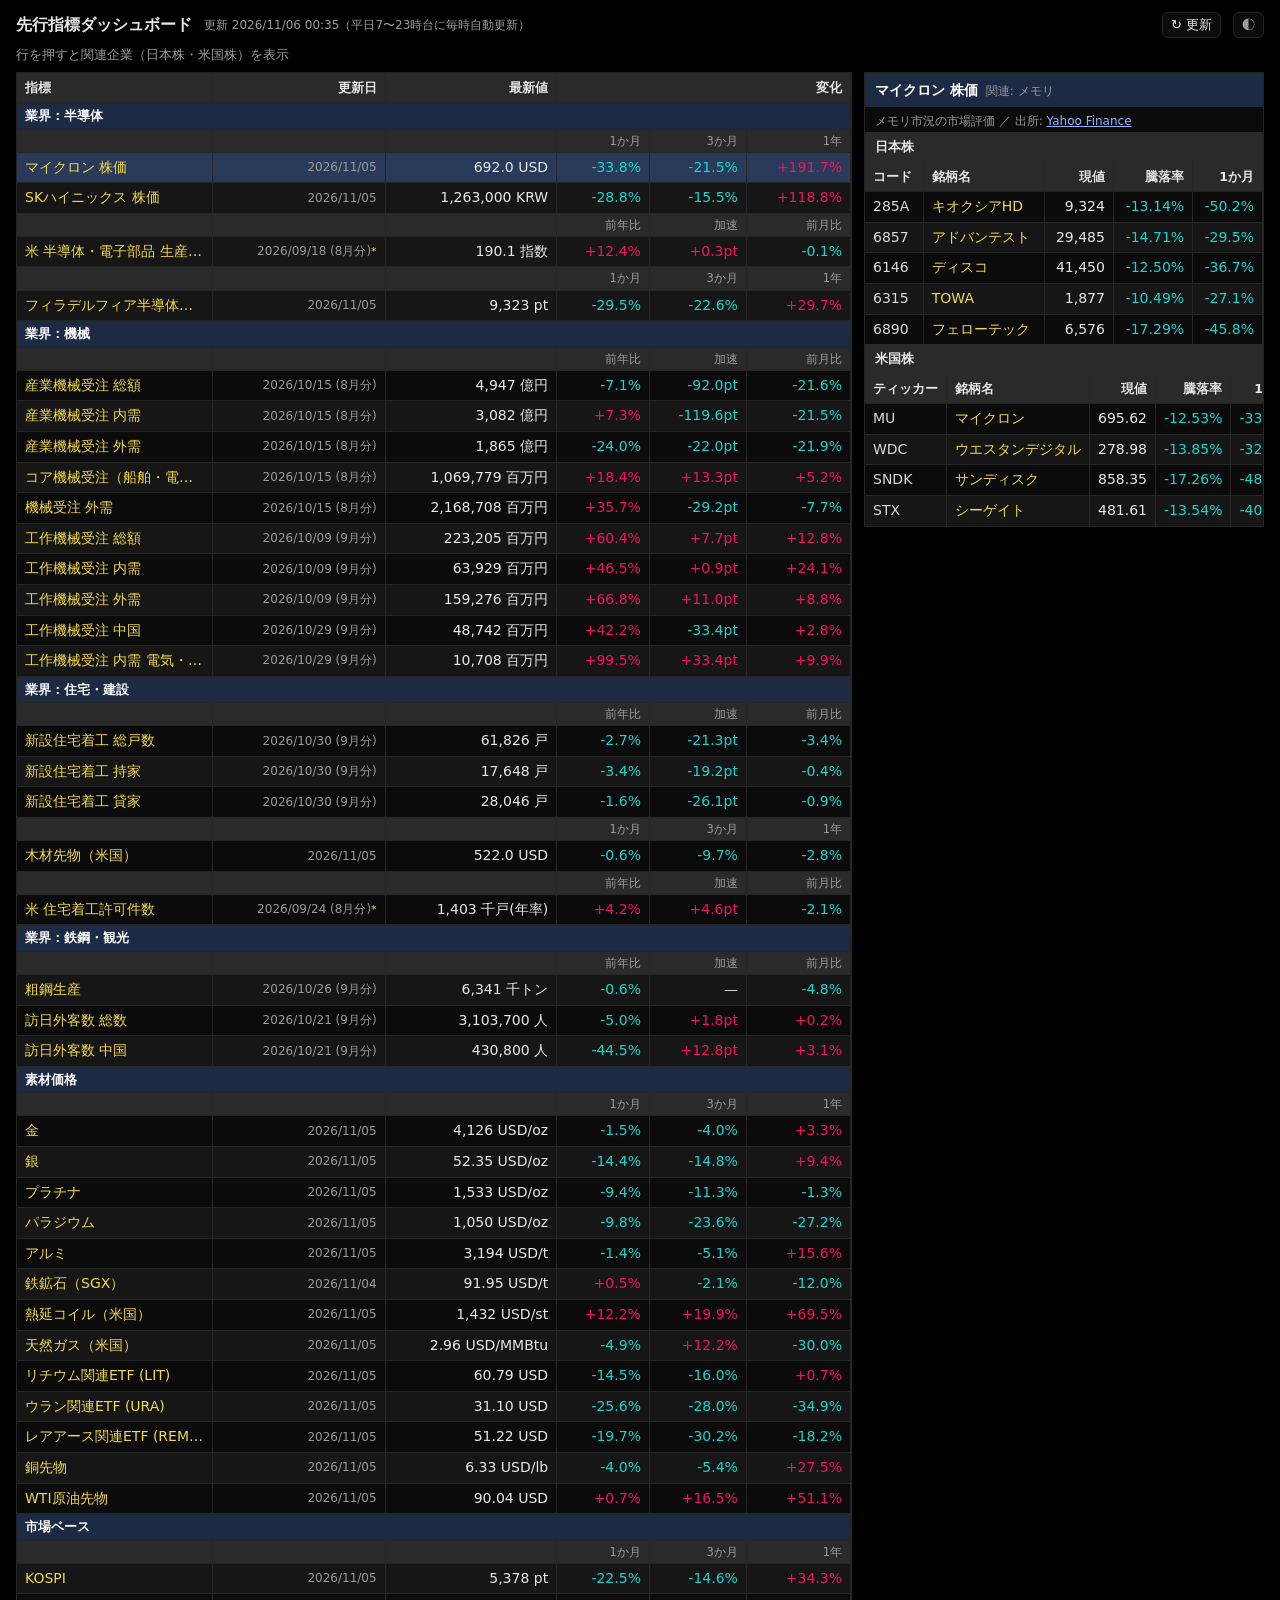
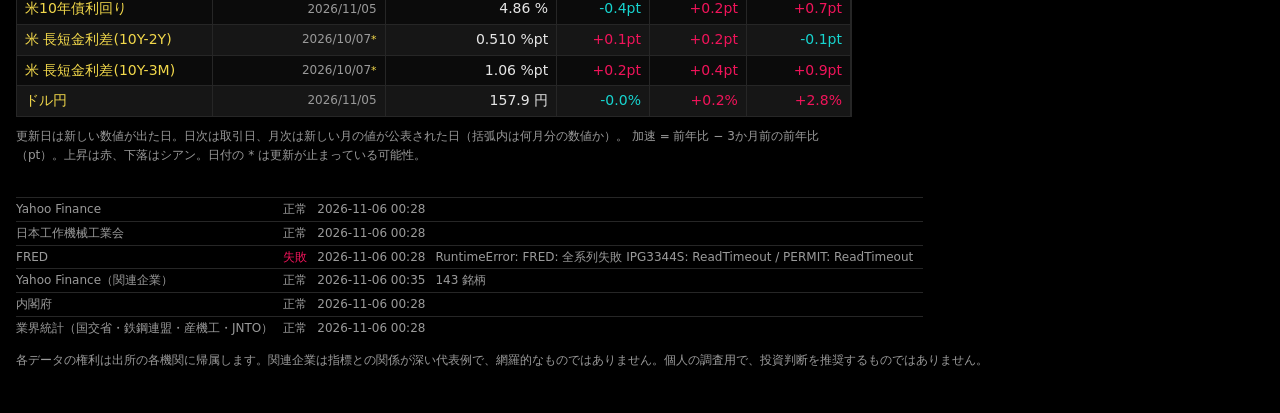
<file: docs/index.html>
<!doctype html>
<html lang="ja">
<head>
<meta charset="utf-8">
<meta name="viewport" content="width=device-width, initial-scale=1">
<meta name="robots" content="noindex, nofollow">
<title>先行指標ダッシュボード</title>
<style>
:root {
  --bg: #000000; --row: #0b0b0b; --row-alt: #161616; --head: #2a2a2a; --border: #262626;
  --text: #e6e6e6; --muted: #9a9a9a; --name: #f2d84b; --code: #d9d9d9; --group: #ffffff; --group-bg: #1d2a44;
  --up: #f0145a; --down: #17d4cf; --hover: #1f2633; --sel: #2a3a5a; --flat: #cfcfcf; --link: #8fb4ff;
  color-scheme: dark;
}
:root[data-theme="light"] {
  --bg: #f4f5f7; --row: #ffffff; --row-alt: #f1f3f6; --head: #dfe3e8; --border: #dfe3e8;
  --text: #16191d; --muted: #5f6873; --name: #8a5a00; --code: #33383e; --group: #16191d; --group-bg: #e3e9f5;
  --up: #d0104c; --down: #0b9c97; --hover: #eef2f8; --sel: #dbe6fb; --flat: #5f6873; --link: #3b5bdb;
  color-scheme: light;
}
* { box-sizing: border-box; }
body {
  margin: 0; background: var(--bg); color: var(--text);
  font: 14px/1.4 system-ui, -apple-system, "Hiragino Sans", "Noto Sans JP", "Yu Gothic UI", sans-serif;
}
a { color: var(--link); }
.wrap { max-width: 900px; margin: 0 auto; padding: 12px 16px 32px; }
.top { display: flex; align-items: center; gap: 12px; flex-wrap: wrap; margin-bottom: 8px; }
.top h1 { font-size: 16px; margin: 0; }
.top .meta { color: var(--muted); font-size: 12px; }
.top .spacer { flex: 1; }
.theme-btn { border: 1px solid var(--border); background: var(--row); color: var(--muted); border-radius: 6px; padding: 3px 8px; cursor: pointer; }
.scroll { overflow-x: auto; border: 1px solid var(--border); }
table { width: 100%; border-collapse: collapse; font-variant-numeric: tabular-nums; white-space: nowrap; }
thead th {
  position: sticky; top: 0; background: var(--head); color: var(--text); font-weight: 600;
  font-size: 12.5px; padding: 6px 8px; text-align: right; border-right: 1px solid var(--border);
}
th.l, td.l { text-align: left; }
tbody td { padding: 5px 8px; text-align: right; border-right: 1px solid var(--border); border-top: 1px solid var(--border); }
tbody tr.s:nth-of-type(odd) td { background: var(--row); }
tbody tr.s:nth-of-type(even) td { background: var(--row-alt); }
tr.g td { background: var(--group-bg); color: var(--group); font-weight: 700; font-size: 12.5px; text-align: left; padding: 4px 8px; }
td.code { color: var(--code); }
td.name { color: var(--name); max-width: 11em; overflow: hidden; text-overflow: ellipsis; }
td.name a { color: inherit; text-decoration: none; }
.up { color: var(--up); } .down { color: var(--down); } .flat { color: var(--flat); }
td.stale { color: var(--muted); }
.note { color: var(--muted); font-size: 12px; margin-top: 10px; line-height: 1.6; }
@media (max-width: 520px) {
  body { font-size: 13px; }
  .wrap { padding: 10px 8px 24px; }
  thead th, tbody td { padding: 5px 5px; }
  td.name { max-width: 7em; }
}
.summary { color: var(--muted); font-size: 12.5px; margin: 0 0 8px; }
.summary b { font-size: 15px; margin: 0 2px; }
h2 { font-size: 14px; margin: 18px 0 6px; }
tr.h td { background: var(--head); color: var(--muted); font-size: 11.5px; padding: 3px 8px; text-align: right; }
tr.h td.l { text-align: left; }
td.unit { color: var(--muted); font-size: 11px; padding-left: 2px; }
td.date { color: var(--muted); font-size: 12px; }
td.title { white-space: normal; min-width: 16em; }
.stale-mark { color: var(--name); font-size: 11px; }
footer { margin-top: 20px; color: var(--muted); font-size: 12px; }
footer table { width: auto; }
footer td, footer th { text-align: left; padding: 3px 10px 3px 0; border: 0; border-top: 1px solid var(--border); background: transparent; white-space: normal; }
footer .ok { color: var(--muted); } footer .ng { color: var(--up); }
.refresh-btn { color: var(--text); }
/* 右側の関連企業パネル */
.wrap { max-width: 1320px; }
.layout { display: grid; grid-template-columns: minmax(0, 1fr) 400px; gap: 12px; align-items: start; }
tr.s[data-rel] { cursor: pointer; }
tr.s[data-rel]:hover td { background: var(--hover); }
tr.s.sel td { background: var(--sel) !important; }
.panel { position: sticky; top: 8px; max-height: calc(100vh - 16px); overflow: auto;
  border: 1px solid var(--border); background: var(--row); }
.panel .ph { padding: 8px 10px; background: var(--group-bg); display: flex; gap: 8px; align-items: baseline; }
.panel .ph b { color: var(--group); font-size: 13.5px; }
.panel .ph span { color: var(--muted); font-size: 12px; }
.panel .ph .close { margin-left: auto; display: none; background: none; border: 0; color: var(--muted); font-size: 18px; cursor: pointer; }
.panel .sub { padding: 6px 10px 2px; color: var(--muted); font-size: 12px; }
.panel .sub a { font-size: 12px; }
.panel h3 { margin: 0; padding: 6px 10px; font-size: 12.5px; background: var(--head); color: var(--text); }
.panel table td { padding: 5px 8px; }
.panel .none { padding: 8px 10px; color: var(--muted); font-size: 12.5px; }
.panel .hint { padding: 16px 12px; color: var(--muted); font-size: 13px; }
@media (max-width: 1000px) {
  .layout { grid-template-columns: minmax(0, 1fr); }
  .panel { position: fixed; left: 0; right: 0; bottom: 0; top: auto; max-height: 72vh; z-index: 20;
    transform: translateY(105%); transition: transform .2s ease; box-shadow: 0 -6px 24px rgba(0,0,0,.5); }
  .panel.open { transform: none; }
  .panel .ph .close { display: block; }
}
</style>
</head>
<body>
<div class="wrap">
  <div class="top">
    <h1>先行指標ダッシュボード</h1>
    <span class="meta">更新 2026/11/06 00:35（平日7〜23時台に毎時自動更新）</span>
    <span class="spacer"></span>
    <button class="theme-btn refresh-btn" id="refreshBtn" type="button" title="最新版を読み込み直す（データは平日7〜23時台に毎時自動更新）">↻ 更新</button>
    <button class="theme-btn" id="themeBtn" type="button" aria-label="表示テーマ切替">◐</button>
  </div>
  <p class="summary">行を押すと関連企業（日本株・米国株）を表示</p>

  <div class="layout">
    <div>
      <div class="scroll">
        <table>
          <thead>
            <tr><th class="l">指標</th><th>更新日</th><th>最新値</th><th colspan="3">変化</th></tr>
          </thead>
          <tbody id="board">
          
            <tr class="g"><td colspan="6" title="SOX とメモリ大手の株価。TrendForce・SEAJ は規約上公開できないため手元の全指標版（local/index.html）にだけ載せている。">業界：半導体</td></tr>
            
            
            <tr class="h"><td class="l"></td><td></td><td></td><td>1か月</td><td>3か月</td><td>1年</td></tr>
            
            <tr class="s" data-rel="memory" data-name="マイクロン 株価" data-lead="メモリ市況の市場評価" data-src="Yahoo Finance" data-url="https://finance.yahoo.com/quote/MU" tabindex="0">
              <td class="l name">マイクロン 株価</td>
              <td class="date">2026/11/05</td>
              <td>692.0<span class="unit"> USD</span></td>
              <td class="down">-33.8%</td><td class="down">-21.5%</td><td class="up">+191.7%</td>
            </tr>
            
            
            <tr class="s" data-rel="memory" data-name="SKハイニックス 株価" data-lead="HBM・DRAM市況の市場評価" data-src="Yahoo Finance" data-url="https://finance.yahoo.com/quote/000660.KS" tabindex="0">
              <td class="l name">SKハイニックス 株価</td>
              <td class="date">2026/11/05</td>
              <td>1,263,000<span class="unit"> KRW</span></td>
              <td class="down">-28.8%</td><td class="down">-15.5%</td><td class="up">+118.8%</td>
            </tr>
            
            
            <tr class="h"><td class="l"></td><td></td><td></td><td>前年比</td><td>加速</td><td>前月比</td></tr>
            
            <tr class="s" data-rel="semiconductor" data-name="米 半導体・電子部品 生産指数" data-lead="半導体需要" data-src="FRED" data-url="https://fred.stlouisfed.org/series/IPG3344S" tabindex="0">
              <td class="l name">米 半導体・電子部品 生産指数</td>
              <td class="date">2026/09/18 <span class="unit">(8月分)</span><span class="stale-mark" title="更新が止まっている可能性">*</span></td>
              <td>190.1<span class="unit"> 指数</span></td>
              <td class="up">+12.4%</td><td class="up">+0.3pt</td><td class="down">-0.1%</td>
            </tr>
            
            
            <tr class="h"><td class="l"></td><td></td><td></td><td>1か月</td><td>3か月</td><td>1年</td></tr>
            
            <tr class="s" data-rel="semiconductor" data-name="フィラデルフィア半導体指数" data-lead="半導体サイクル → 日本の半導体・装置株" data-src="Yahoo Finance" data-url="https://finance.yahoo.com/quote/%5ESOX" tabindex="0">
              <td class="l name">フィラデルフィア半導体指数</td>
              <td class="date">2026/11/05</td>
              <td>9,323<span class="unit"> pt</span></td>
              <td class="down">-29.5%</td><td class="down">-22.6%</td><td class="up">+29.7%</td>
            </tr>
            
          
            <tr class="g"><td colspan="6" title="工作機械・産業機械・機械受注（内閣府）。設備投資の先行指標。">業界：機械</td></tr>
            
            
            <tr class="h"><td class="l"></td><td></td><td></td><td>前年比</td><td>加速</td><td>前月比</td></tr>
            
            <tr class="s" data-rel="plant" data-name="産業機械受注 総額" data-lead="ボイラ・化学機械・ポンプ・運搬機械など（日本産業機械工業会）" data-src="日本産業機械工業会" data-url="https://www.jsim.or.jp/statistical-data/" tabindex="0">
              <td class="l name">産業機械受注 総額</td>
              <td class="date">2026/10/15 <span class="unit">(8月分)</span></td>
              <td>4,947<span class="unit"> 億円</span></td>
              <td class="down">-7.1%</td><td class="down">-92.0pt</td><td class="down">-21.6%</td>
            </tr>
            
            
            <tr class="s" data-rel="plant" data-name="産業機械受注 内需" data-lead="国内のプラント・設備投資" data-src="日本産業機械工業会" data-url="https://www.jsim.or.jp/statistical-data/" tabindex="0">
              <td class="l name">産業機械受注 内需</td>
              <td class="date">2026/10/15 <span class="unit">(8月分)</span></td>
              <td>3,082<span class="unit"> 億円</span></td>
              <td class="up">+7.3%</td><td class="down">-119.6pt</td><td class="down">-21.5%</td>
            </tr>
            
            
            <tr class="s" data-rel="plant" data-name="産業機械受注 外需" data-lead="海外プラント案件（月ごとの振れが大きい）" data-src="日本産業機械工業会" data-url="https://www.jsim.or.jp/statistical-data/" tabindex="0">
              <td class="l name">産業機械受注 外需</td>
              <td class="date">2026/10/15 <span class="unit">(8月分)</span></td>
              <td>1,865<span class="unit"> 億円</span></td>
              <td class="down">-24.0%</td><td class="down">-22.0pt</td><td class="down">-21.9%</td>
            </tr>
            
            
            <tr class="s" data-rel="fa" data-name="コア機械受注（船舶・電力除く民需）" data-lead="国内設備投資の代表的な先行指標（季調値）→ FA・機械・建機" data-src="内閣府" data-url="https://www.esri.cao.go.jp/jp/stat/juchu/juchu.html" tabindex="0">
              <td class="l name">コア機械受注（船舶・電力除く民需）</td>
              <td class="date">2026/10/15 <span class="unit">(8月分)</span></td>
              <td>1,069,779<span class="unit"> 百万円</span></td>
              <td class="up">+18.4%</td><td class="up">+13.3pt</td><td class="up">+5.2%</td>
            </tr>
            
            
            <tr class="s" data-rel="fa" data-name="機械受注 外需" data-lead="海外からの機械受注（季調値）" data-src="内閣府" data-url="https://www.esri.cao.go.jp/jp/stat/juchu/juchu.html" tabindex="0">
              <td class="l name">機械受注 外需</td>
              <td class="date">2026/10/15 <span class="unit">(8月分)</span></td>
              <td>2,168,708<span class="unit"> 百万円</span></td>
              <td class="up">+35.7%</td><td class="down">-29.2pt</td><td class="down">-7.7%</td>
            </tr>
            
            
            <tr class="s" data-rel="machine_tools" data-name="工作機械受注 総額" data-lead="設備投資の先行指標 → ファナック・DMG森精機・オークマ・THK" data-src="日本工作機械工業会" data-url="https://www.jmtba.or.jp/statistics/" tabindex="0">
              <td class="l name">工作機械受注 総額</td>
              <td class="date">2026/10/09 <span class="unit">(9月分)</span></td>
              <td>223,205<span class="unit"> 百万円</span></td>
              <td class="up">+60.4%</td><td class="up">+7.7pt</td><td class="up">+12.8%</td>
            </tr>
            
            
            <tr class="s" data-rel="machine_tools" data-name="工作機械受注 内需" data-lead="国内製造業の設備投資" data-src="日本工作機械工業会" data-url="https://www.jmtba.or.jp/statistics/" tabindex="0">
              <td class="l name">工作機械受注 内需</td>
              <td class="date">2026/10/09 <span class="unit">(9月分)</span></td>
              <td>63,929<span class="unit"> 百万円</span></td>
              <td class="up">+46.5%</td><td class="up">+0.9pt</td><td class="up">+24.1%</td>
            </tr>
            
            
            <tr class="s" data-rel="machine_tools" data-name="工作機械受注 外需" data-lead="海外製造業の設備投資" data-src="日本工作機械工業会" data-url="https://www.jmtba.or.jp/statistics/" tabindex="0">
              <td class="l name">工作機械受注 外需</td>
              <td class="date">2026/10/09 <span class="unit">(9月分)</span></td>
              <td>159,276<span class="unit"> 百万円</span></td>
              <td class="up">+66.8%</td><td class="up">+11.0pt</td><td class="up">+8.8%</td>
            </tr>
            
            
            <tr class="s" data-rel="fa" data-name="工作機械受注 中国" data-lead="中国の設備投資（確報ベース、速報より約3週遅れ）" data-src="日本工作機械工業会" data-url="https://www.jmtba.or.jp/statistics/" tabindex="0">
              <td class="l name">工作機械受注 中国</td>
              <td class="date">2026/10/29 <span class="unit">(9月分)</span></td>
              <td>48,742<span class="unit"> 百万円</span></td>
              <td class="up">+42.2%</td><td class="down">-33.4pt</td><td class="up">+2.8%</td>
            </tr>
            
            
            <tr class="s" data-rel="semi_equipment" data-name="工作機械受注 内需 電気・精密" data-lead="国内の電子部品・半導体関連の設備投資（確報ベース）" data-src="日本工作機械工業会" data-url="https://www.jmtba.or.jp/statistics/" tabindex="0">
              <td class="l name">工作機械受注 内需 電気・精密</td>
              <td class="date">2026/10/29 <span class="unit">(9月分)</span></td>
              <td>10,708<span class="unit"> 百万円</span></td>
              <td class="up">+99.5%</td><td class="up">+33.4pt</td><td class="up">+9.9%</td>
            </tr>
            
          
            <tr class="g"><td colspan="6" title="新設住宅着工（国交省）と米住宅着工許可、木材価格。">業界：住宅・建設</td></tr>
            
            
            <tr class="h"><td class="l"></td><td></td><td></td><td>前年比</td><td>加速</td><td>前月比</td></tr>
            
            <tr class="s" data-rel="housing" data-name="新設住宅着工 総戸数" data-lead="住宅メーカー・建材・住設（国交省、原数値）" data-src="国土交通省" data-url="https://www.mlit.go.jp/sogoseisaku/jouhouka/sosei_jouhouka_tk4_000002.html" tabindex="0">
              <td class="l name">新設住宅着工 総戸数</td>
              <td class="date">2026/10/30 <span class="unit">(9月分)</span></td>
              <td>61,826<span class="unit"> 戸</span></td>
              <td class="down">-2.7%</td><td class="down">-21.3pt</td><td class="down">-3.4%</td>
            </tr>
            
            
            <tr class="s" data-rel="housing" data-name="新設住宅着工 持家" data-lead="注文住宅 → ハウスメーカー" data-src="国土交通省" data-url="https://www.mlit.go.jp/sogoseisaku/jouhouka/sosei_jouhouka_tk4_000002.html" tabindex="0">
              <td class="l name">新設住宅着工 持家</td>
              <td class="date">2026/10/30 <span class="unit">(9月分)</span></td>
              <td>17,648<span class="unit"> 戸</span></td>
              <td class="down">-3.4%</td><td class="down">-19.2pt</td><td class="down">-0.4%</td>
            </tr>
            
            
            <tr class="s" data-rel="housing" data-name="新設住宅着工 貸家" data-lead="アパート建築 → 賃貸住宅メーカー" data-src="国土交通省" data-url="https://www.mlit.go.jp/sogoseisaku/jouhouka/sosei_jouhouka_tk4_000002.html" tabindex="0">
              <td class="l name">新設住宅着工 貸家</td>
              <td class="date">2026/10/30 <span class="unit">(9月分)</span></td>
              <td>28,046<span class="unit"> 戸</span></td>
              <td class="down">-1.6%</td><td class="down">-26.1pt</td><td class="down">-0.9%</td>
            </tr>
            
            
            <tr class="h"><td class="l"></td><td></td><td></td><td>1か月</td><td>3か月</td><td>1年</td></tr>
            
            <tr class="s" data-rel="lumber" data-name="木材先物（米国）" data-lead="住宅需要と建材コスト" data-src="Yahoo Finance" data-url="https://finance.yahoo.com/quote/LBR%3DF" tabindex="0">
              <td class="l name">木材先物（米国）</td>
              <td class="date">2026/11/05</td>
              <td>522.0<span class="unit"> USD</span></td>
              <td class="down">-0.6%</td><td class="down">-9.7%</td><td class="down">-2.8%</td>
            </tr>
            
            
            <tr class="h"><td class="l"></td><td></td><td></td><td>前年比</td><td>加速</td><td>前月比</td></tr>
            
            <tr class="s" data-rel="housing" data-name="米 住宅着工許可件数" data-lead="住宅投資の先行指標 → 建材・住設" data-src="FRED" data-url="https://fred.stlouisfed.org/series/PERMIT" tabindex="0">
              <td class="l name">米 住宅着工許可件数</td>
              <td class="date">2026/09/24 <span class="unit">(8月分)</span><span class="stale-mark" title="更新が止まっている可能性">*</span></td>
              <td>1,403<span class="unit"> 千戸(年率)</span></td>
              <td class="up">+4.2%</td><td class="up">+4.6pt</td><td class="down">-2.1%</td>
            </tr>
            
          
            <tr class="g"><td colspan="6" title="粗鋼生産（鉄鋼連盟）と訪日外客数（JNTO）。">業界：鉄鋼・観光</td></tr>
            
            
            <tr class="h"><td class="l"></td><td></td><td></td><td>前年比</td><td>加速</td><td>前月比</td></tr>
            
            <tr class="s" data-rel="steel" data-name="粗鋼生産" data-lead="鉄鋼需要（自動車・建設・造船）→ 高炉・電炉" data-src="日本鉄鋼連盟" data-url="https://www.jisf.or.jp/data/seisan/" tabindex="0">
              <td class="l name">粗鋼生産</td>
              <td class="date">2026/10/26 <span class="unit">(9月分)</span></td>
              <td>6,341<span class="unit"> 千トン</span></td>
              <td class="down">-0.6%</td><td class="flat">—</td><td class="down">-4.8%</td>
            </tr>
            
            
            <tr class="s" data-rel="inbound" data-name="訪日外客数 総数" data-lead="インバウンド → 百貨店・ホテル・鉄道・空運" data-src="JNTO" data-url="https://www.jnto.go.jp/statistics/data/visitors-statistics/" tabindex="0">
              <td class="l name">訪日外客数 総数</td>
              <td class="date">2026/10/21 <span class="unit">(9月分)</span></td>
              <td>3,103,700<span class="unit"> 人</span></td>
              <td class="down">-5.0%</td><td class="up">+1.8pt</td><td class="up">+0.2%</td>
            </tr>
            
            
            <tr class="s" data-rel="inbound_china" data-name="訪日外客数 中国" data-lead="中国人客 → 化粧品・百貨店" data-src="JNTO" data-url="https://www.jnto.go.jp/statistics/data/visitors-statistics/" tabindex="0">
              <td class="l name">訪日外客数 中国</td>
              <td class="date">2026/10/21 <span class="unit">(9月分)</span></td>
              <td>430,800<span class="unit"> 人</span></td>
              <td class="down">-44.5%</td><td class="up">+12.8pt</td><td class="up">+3.1%</td>
            </tr>
            
          
            <tr class="g"><td colspan="6" title="貴金属・ベースメタル・鉄鋼原料・エネルギーの先物と、レアメタル関連 ETF。タングステン価格は規約上公開できないため手元版にだけ載せている。">素材価格</td></tr>
            
            
            <tr class="h"><td class="l"></td><td></td><td></td><td>1か月</td><td>3か月</td><td>1年</td></tr>
            
            <tr class="s" data-rel="gold" data-name="金" data-lead="安全資産・インフレヘッジ → 非鉄・資源" data-src="Yahoo Finance" data-url="https://finance.yahoo.com/quote/GC%3DF" tabindex="0">
              <td class="l name">金</td>
              <td class="date">2026/11/05</td>
              <td>4,126<span class="unit"> USD/oz</span></td>
              <td class="down">-1.5%</td><td class="down">-4.0%</td><td class="up">+3.3%</td>
            </tr>
            
            
            <tr class="s" data-rel="silver" data-name="銀" data-lead="貴金属＋太陽電池・電子部品の工業需要" data-src="Yahoo Finance" data-url="https://finance.yahoo.com/quote/SI%3DF" tabindex="0">
              <td class="l name">銀</td>
              <td class="date">2026/11/05</td>
              <td>52.35<span class="unit"> USD/oz</span></td>
              <td class="down">-14.4%</td><td class="down">-14.8%</td><td class="up">+9.4%</td>
            </tr>
            
            
            <tr class="s" data-rel="pgm" data-name="プラチナ" data-lead="自動車触媒・水素" data-src="Yahoo Finance" data-url="https://finance.yahoo.com/quote/PL%3DF" tabindex="0">
              <td class="l name">プラチナ</td>
              <td class="date">2026/11/05</td>
              <td>1,533<span class="unit"> USD/oz</span></td>
              <td class="down">-9.4%</td><td class="down">-11.3%</td><td class="down">-1.3%</td>
            </tr>
            
            
            <tr class="s" data-rel="pgm" data-name="パラジウム" data-lead="ガソリン車触媒" data-src="Yahoo Finance" data-url="https://finance.yahoo.com/quote/PA%3DF" tabindex="0">
              <td class="l name">パラジウム</td>
              <td class="date">2026/11/05</td>
              <td>1,050<span class="unit"> USD/oz</span></td>
              <td class="down">-9.8%</td><td class="down">-23.6%</td><td class="down">-27.2%</td>
            </tr>
            
            
            <tr class="s" data-rel="aluminum" data-name="アルミ" data-lead="軽量化素材" data-src="Yahoo Finance" data-url="https://finance.yahoo.com/quote/ALI%3DF" tabindex="0">
              <td class="l name">アルミ</td>
              <td class="date">2026/11/05</td>
              <td>3,194<span class="unit"> USD/t</span></td>
              <td class="down">-1.4%</td><td class="down">-5.1%</td><td class="up">+15.6%</td>
            </tr>
            
            
            <tr class="s" data-rel="iron_ore" data-name="鉄鉱石（SGX）" data-lead="中国の鉄鋼生産 → 商社・海運" data-src="Yahoo Finance" data-url="https://finance.yahoo.com/quote/TIO%3DF" tabindex="0">
              <td class="l name">鉄鉱石（SGX）</td>
              <td class="date">2026/11/04</td>
              <td>91.95<span class="unit"> USD/t</span></td>
              <td class="up">+0.5%</td><td class="down">-2.1%</td><td class="down">-12.0%</td>
            </tr>
            
            
            <tr class="s" data-rel="steel" data-name="熱延コイル（米国）" data-lead="鋼材市況" data-src="Yahoo Finance" data-url="https://finance.yahoo.com/quote/HRC%3DF" tabindex="0">
              <td class="l name">熱延コイル（米国）</td>
              <td class="date">2026/11/05</td>
              <td>1,432<span class="unit"> USD/st</span></td>
              <td class="up">+12.2%</td><td class="up">+19.9%</td><td class="up">+69.5%</td>
            </tr>
            
            
            <tr class="s" data-rel="natgas" data-name="天然ガス（米国）" data-lead="エネルギー・化学原料" data-src="Yahoo Finance" data-url="https://finance.yahoo.com/quote/NG%3DF" tabindex="0">
              <td class="l name">天然ガス（米国）</td>
              <td class="date">2026/11/05</td>
              <td>2.96<span class="unit"> USD/MMBtu</span></td>
              <td class="down">-4.9%</td><td class="up">+12.2%</td><td class="down">-30.0%</td>
            </tr>
            
            
            <tr class="s" data-rel="lithium" data-name="リチウム関連ETF (LIT)" data-lead="電池素材の代替指標" data-src="Yahoo Finance" data-url="https://finance.yahoo.com/quote/LIT" tabindex="0">
              <td class="l name">リチウム関連ETF (LIT)</td>
              <td class="date">2026/11/05</td>
              <td>60.79<span class="unit"> USD</span></td>
              <td class="down">-14.5%</td><td class="down">-16.0%</td><td class="up">+0.7%</td>
            </tr>
            
            
            <tr class="s" data-rel="uranium" data-name="ウラン関連ETF (URA)" data-lead="原子力需要の代替指標" data-src="Yahoo Finance" data-url="https://finance.yahoo.com/quote/URA" tabindex="0">
              <td class="l name">ウラン関連ETF (URA)</td>
              <td class="date">2026/11/05</td>
              <td>31.10<span class="unit"> USD</span></td>
              <td class="down">-25.6%</td><td class="down">-28.0%</td><td class="down">-34.9%</td>
            </tr>
            
            
            <tr class="s" data-rel="rare_earth" data-name="レアアース関連ETF (REMX)" data-lead="レアアース・レアメタルの代替指標" data-src="Yahoo Finance" data-url="https://finance.yahoo.com/quote/REMX" tabindex="0">
              <td class="l name">レアアース関連ETF (REMX)</td>
              <td class="date">2026/11/05</td>
              <td>51.22<span class="unit"> USD</span></td>
              <td class="down">-19.7%</td><td class="down">-30.2%</td><td class="down">-18.2%</td>
            </tr>
            
            
            <tr class="s" data-rel="copper" data-name="銅先物" data-lead="「ドクター・カッパー」世界景気の体温計" data-src="Yahoo Finance" data-url="https://finance.yahoo.com/quote/HG%3DF" tabindex="0">
              <td class="l name">銅先物</td>
              <td class="date">2026/11/05</td>
              <td>6.33<span class="unit"> USD/lb</span></td>
              <td class="down">-4.0%</td><td class="down">-5.4%</td><td class="up">+27.5%</td>
            </tr>
            
            
            <tr class="s" data-rel="oil" data-name="WTI原油先物" data-lead="需要の強さとコスト両面" data-src="Yahoo Finance" data-url="https://finance.yahoo.com/quote/CL%3DF" tabindex="0">
              <td class="l name">WTI原油先物</td>
              <td class="date">2026/11/05</td>
              <td>90.04<span class="unit"> USD</span></td>
              <td class="up">+0.7%</td><td class="up">+16.5%</td><td class="up">+51.1%</td>
            </tr>
            
          
            <tr class="g"><td colspan="6" title="日次の株価指数・金利・為替。1か月・3か月の変化を見る。">市場ベース</td></tr>
            
            
            <tr class="h"><td class="l"></td><td></td><td></td><td>1か月</td><td>3か月</td><td>1年</td></tr>
            
            <tr class="s" data-rel="memory" data-name="KOSPI" data-lead="輸出・半導体依存度が高く世界景気に先行しやすい" data-src="Yahoo Finance" data-url="https://finance.yahoo.com/quote/%5EKS11" tabindex="0">
              <td class="l name">KOSPI</td>
              <td class="date">2026/11/05</td>
              <td>5,378<span class="unit"> pt</span></td>
              <td class="down">-22.5%</td><td class="down">-14.6%</td><td class="up">+34.3%</td>
            </tr>
            
            
            <tr class="s" data-rel="rates" data-name="米10年債利回り" data-lead="グロース株の割引率" data-src="Yahoo Finance" data-url="https://finance.yahoo.com/quote/%5ETNX" tabindex="0">
              <td class="l name">米10年債利回り</td>
              <td class="date">2026/11/05</td>
              <td>4.86<span class="unit"> %</span></td>
              <td class="down">-0.4pt</td><td class="up">+0.2pt</td><td class="up">+0.7pt</td>
            </tr>
            
            
            <tr class="s" data-rel="rates" data-name="米 長短金利差(10Y-2Y)" data-lead="逆イールド解消後は景気後退入りの警戒" data-src="FRED" data-url="https://fred.stlouisfed.org/series/T10Y2Y" tabindex="0">
              <td class="l name">米 長短金利差(10Y-2Y)</td>
              <td class="date">2026/10/07<span class="stale-mark" title="更新が止まっている可能性">*</span></td>
              <td>0.510<span class="unit"> %pt</span></td>
              <td class="up">+0.1pt</td><td class="up">+0.2pt</td><td class="down">-0.1pt</td>
            </tr>
            
            
            <tr class="s" data-rel="rates" data-name="米 長短金利差(10Y-3M)" data-lead="NY連銀の景気後退確率モデルで使われる金利差" data-src="FRED" data-url="https://fred.stlouisfed.org/series/T10Y3M" tabindex="0">
              <td class="l name">米 長短金利差(10Y-3M)</td>
              <td class="date">2026/10/07<span class="stale-mark" title="更新が止まっている可能性">*</span></td>
              <td>1.06<span class="unit"> %pt</span></td>
              <td class="up">+0.2pt</td><td class="up">+0.4pt</td><td class="up">+0.9pt</td>
            </tr>
            
            
            <tr class="s" data-rel="fx" data-name="ドル円" data-lead="円安は輸出株の採算改善" data-src="Yahoo Finance" data-url="https://finance.yahoo.com/quote/JPY%3DX" tabindex="0">
              <td class="l name">ドル円</td>
              <td class="date">2026/11/05</td>
              <td>157.9<span class="unit"> 円</span></td>
              <td class="down">-0.0%</td><td class="up">+0.2%</td><td class="up">+2.8%</td>
            </tr>
            
          
          </tbody>
        </table>
      </div>
      <p class="note">
        更新日は新しい数値が出た日。日次は取引日、月次は新しい月の値が公表された日（括弧内は何月分の数値か）。
        加速 = 前年比 − 3か月前の前年比（pt）。上昇は赤、下落はシアン。日付の * は更新が止まっている可能性。
      </p>
    </div>

    <aside class="panel" id="panel" aria-live="polite">
      <div class="hint">指標の行を押すと、関連する日本株・米国株をここに表示します。</div>
    </aside>
  </div>

  <footer>
    <table>
      <tbody>
      
      <tr><td>Yahoo Finance</td><td class="ok">正常</td><td>2026-11-06 00:28</td><td></td></tr>
      
      <tr><td>日本工作機械工業会</td><td class="ok">正常</td><td>2026-11-06 00:28</td><td></td></tr>
      
      <tr><td>FRED</td><td class="ng">失敗</td><td>2026-11-06 00:28</td><td>RuntimeError: FRED: 全系列失敗 IPG3344S: ReadTimeout / PERMIT: ReadTimeout</td></tr>
      
      <tr><td>Yahoo Finance（関連企業）</td><td class="ok">正常</td><td>2026-11-06 00:35</td><td>143 銘柄</td></tr>
      
      <tr><td>内閣府</td><td class="ok">正常</td><td>2026-11-06 00:28</td><td></td></tr>
      
      <tr><td>業界統計（国交省・鉄鋼連盟・産機工・JNTO）</td><td class="ok">正常</td><td>2026-11-06 00:28</td><td></td></tr>
      
      </tbody>
    </table>
    <p>各データの権利は出所の各機関に帰属します。関連企業は指標との関係が深い代表例で、網羅的なものではありません。個人の調査用で、投資判断を推奨するものではありません。</p>
  </footer>
</div>
<script id="baskets" type="application/json">{"aluminum": {"jp": [{"chg": "-2.79%", "chg_cls": "down", "code": "5741", "m1": "-15.3%", "m1_cls": "down", "name": "UACJ", "price": "1,849", "url": "https://kabutan.jp/stock/?code=5741"}, {"chg": "-1.16%", "chg_cls": "down", "code": "5703", "m1": "-10.8%", "m1_cls": "down", "name": "\u65e5\u672c\u8efd\u91d1\u5c5eHD", "price": "2,556", "url": "https://kabutan.jp/stock/?code=5703"}], "name": "\u30a2\u30eb\u30df", "us": [{"chg": "-2.56%", "chg_cls": "down", "code": "AA", "m1": "-8.2%", "m1_cls": "down", "name": "\u30a2\u30eb\u30b3\u30a2", "price": "39.54", "url": "https://finance.yahoo.com/quote/AA"}, {"chg": "-5.00%", "chg_cls": "down", "code": "CENX", "m1": "-16.2%", "m1_cls": "down", "name": "\u30bb\u30f3\u30c1\u30e5\u30ea\u30fc\u30fb\u30a2\u30eb\u30df\u30cb\u30a6\u30e0", "price": "31.16", "url": "https://finance.yahoo.com/quote/CENX"}]}, "copper": {"jp": [{"chg": "+2.75%", "chg_cls": "up", "code": "5713", "m1": "-16.6%", "m1_cls": "down", "name": "\u4f4f\u53cb\u91d1\u5c5e\u9271\u5c71", "price": "8,184", "url": "https://kabutan.jp/stock/?code=5713"}, {"chg": "-0.02%", "chg_cls": "down", "code": "5711", "m1": "-17.8%", "m1_cls": "down", "name": "\u4e09\u83f1\u30de\u30c6\u30ea\u30a2\u30eb", "price": "4,192", "url": "https://kabutan.jp/stock/?code=5711"}, {"chg": "-11.73%", "chg_cls": "down", "code": "5706", "m1": "-39.1%", "m1_cls": "down", "name": "\u4e09\u4e95\u91d1\u5c5e", "price": "1,675", "url": "https://kabutan.jp/stock/?code=5706"}, {"chg": "-6.60%", "chg_cls": "down", "code": "5016", "m1": "-31.1%", "m1_cls": "down", "name": "JX\u91d1\u5c5e", "price": "2,638", "url": "https://kabutan.jp/stock/?code=5016"}, {"chg": "-17.06%", "chg_cls": "down", "code": "5801", "m1": "-52.3%", "m1_cls": "down", "name": "\u53e4\u6cb3\u96fb\u6c17\u5de5\u696d", "price": "2,144", "url": "https://kabutan.jp/stock/?code=5801"}, {"chg": "-7.23%", "chg_cls": "down", "code": "5802", "m1": "-43.6%", "m1_cls": "down", "name": "\u4f4f\u53cb\u96fb\u6c17\u5de5\u696d", "price": "1,431", "url": "https://kabutan.jp/stock/?code=5802"}], "name": "\u9285", "us": [{"chg": "-6.79%", "chg_cls": "down", "code": "FCX", "m1": "-19.4%", "m1_cls": "down", "name": "\u30d5\u30ea\u30fc\u30dd\u30fc\u30c8", "price": "58.35", "url": "https://finance.yahoo.com/quote/FCX"}, {"chg": "-5.25%", "chg_cls": "down", "code": "SCCO", "m1": "-17.1%", "m1_cls": "down", "name": "\u30b5\u30b6\u30f3\u30fb\u30b3\u30c3\u30d1\u30fc", "price": "167.56", "url": "https://finance.yahoo.com/quote/SCCO"}]}, "fa": {"jp": [{"chg": "+0.41%", "chg_cls": "up", "code": "6954", "m1": "-9.1%", "m1_cls": "down", "name": "\u30d5\u30a1\u30ca\u30c3\u30af", "price": "5,653", "url": "https://kabutan.jp/stock/?code=6954"}, {"chg": "-4.17%", "chg_cls": "down", "code": "6273", "m1": "-22.2%", "m1_cls": "down", "name": "SMC", "price": "59,130", "url": "https://kabutan.jp/stock/?code=6273"}, {"chg": "-2.06%", "chg_cls": "down", "code": "6506", "m1": "-23.8%", "m1_cls": "down", "name": "\u5b89\u5ddd\u96fb\u6a5f", "price": "3,760", "url": "https://kabutan.jp/stock/?code=6506"}, {"chg": "-4.14%", "chg_cls": "down", "code": "6861", "m1": "-11.2%", "m1_cls": "down", "name": "\u30ad\u30fc\u30a8\u30f3\u30b9", "price": "72,390", "url": "https://kabutan.jp/stock/?code=6861"}, {"chg": "-4.55%", "chg_cls": "down", "code": "6383", "m1": "-17.8%", "m1_cls": "down", "name": "\u30c0\u30a4\u30d5\u30af", "price": "4,850", "url": "https://kabutan.jp/stock/?code=6383"}, {"chg": "-12.88%", "chg_cls": "down", "code": "6407", "m1": "-34.6%", "m1_cls": "down", "name": "CKD", "price": "3,938", "url": "https://kabutan.jp/stock/?code=6407"}, {"chg": "-6.12%", "chg_cls": "down", "code": "6481", "m1": "-22.9%", "m1_cls": "down", "name": "THK", "price": "5,278", "url": "https://kabutan.jp/stock/?code=6481"}], "name": "FA\u30fb\u8a2d\u5099\u6295\u8cc7", "us": [{"chg": "-9.76%", "chg_cls": "down", "code": "ROK", "m1": "-11.1%", "m1_cls": "down", "name": "\u30ed\u30c3\u30af\u30a6\u30a7\u30eb\u30fb\u30aa\u30fc\u30c8\u30e1\u30fc\u30b7\u30e7\u30f3", "price": "400.55", "url": "https://finance.yahoo.com/quote/ROK"}, {"chg": "-3.60%", "chg_cls": "down", "code": "EMR", "m1": "+1.8%", "m1_cls": "up", "name": "\u30a8\u30de\u30bd\u30f3", "price": "164.31", "url": "https://finance.yahoo.com/quote/EMR"}, {"chg": "+1.80%", "chg_cls": "up", "code": "PH", "m1": "-5.9%", "m1_cls": "down", "name": "\u30d1\u30fc\u30ab\u30fc\u30fb\u30cf\u30cd\u30d5\u30a3\u30f3", "price": "926.56", "url": "https://finance.yahoo.com/quote/PH"}, {"chg": "-5.75%", "chg_cls": "down", "code": "ETN", "m1": "-25.2%", "m1_cls": "down", "name": "\u30a4\u30fc\u30c8\u30f3", "price": "332.80", "url": "https://finance.yahoo.com/quote/ETN"}]}, "fx": {"jp": [{"chg": "+16.68%", "chg_cls": "up", "code": "7203", "m1": "+20.6%", "m1_cls": "up", "name": "\u30c8\u30e8\u30bf\u81ea\u52d5\u8eca", "price": "3,533", "url": "https://kabutan.jp/stock/?code=7203"}, {"chg": "+7.98%", "chg_cls": "up", "code": "7267", "m1": "+15.1%", "m1_cls": "up", "name": "\u30db\u30f3\u30c0", "price": "1,942", "url": "https://kabutan.jp/stock/?code=7267"}, {"chg": "+7.07%", "chg_cls": "up", "code": "6758", "m1": "+11.8%", "m1_cls": "up", "name": "\u30bd\u30cb\u30fcG", "price": "4,211", "url": "https://kabutan.jp/stock/?code=6758"}, {"chg": "-2.49%", "chg_cls": "down", "code": "6501", "m1": "-15.7%", "m1_cls": "down", "name": "\u65e5\u7acb\u88fd\u4f5c\u6240", "price": "4,772", "url": "https://kabutan.jp/stock/?code=6501"}], "name": "\u70ba\u66ff\uff08\u8f38\u51fa\u682a\uff09", "us": []}, "gold": {"jp": [{"chg": "+2.75%", "chg_cls": "up", "code": "5713", "m1": "-16.6%", "m1_cls": "down", "name": "\u4f4f\u53cb\u91d1\u5c5e\u9271\u5c71", "price": "8,184", "url": "https://kabutan.jp/stock/?code=5713"}, {"chg": "-0.02%", "chg_cls": "down", "code": "5711", "m1": "-17.8%", "m1_cls": "down", "name": "\u4e09\u83f1\u30de\u30c6\u30ea\u30a2\u30eb", "price": "4,192", "url": "https://kabutan.jp/stock/?code=5711"}, {"chg": "-6.60%", "chg_cls": "down", "code": "5016", "m1": "-31.1%", "m1_cls": "down", "name": "JX\u91d1\u5c5e", "price": "2,638", "url": "https://kabutan.jp/stock/?code=5016"}], "name": "\u91d1", "us": [{"chg": "-0.56%", "chg_cls": "down", "code": "NEM", "m1": "+0.9%", "m1_cls": "up", "name": "\u30cb\u30e5\u30fc\u30e2\u30f3\u30c8", "price": "117.45", "url": "https://finance.yahoo.com/quote/NEM"}, {"chg": "+0.43%", "chg_cls": "up", "code": "AEM", "m1": "-1.0%", "m1_cls": "down", "name": "\u30a2\u30b0\u30cb\u30b3\u30fb\u30a4\u30fc\u30b0\u30eb", "price": "184.23", "url": "https://finance.yahoo.com/quote/AEM"}, {"chg": "-0.93%", "chg_cls": "down", "code": "WPM", "m1": "-5.4%", "m1_cls": "down", "name": "\u30a6\u30a3\u30fc\u30c8\u30f3\u30fb\u30d7\u30ec\u30b7\u30e3\u30b9", "price": "130.27", "url": "https://finance.yahoo.com/quote/WPM"}]}, "housing": {"jp": [{"chg": "+6.33%", "chg_cls": "up", "code": "1928", "m1": "+11.3%", "m1_cls": "up", "name": "\u7a4d\u6c34\u30cf\u30a6\u30b9", "price": "3,694", "url": "https://kabutan.jp/stock/?code=1928"}, {"chg": "+3.80%", "chg_cls": "up", "code": "1925", "m1": "+11.1%", "m1_cls": "up", "name": "\u5927\u548c\u30cf\u30a6\u30b9\u5de5\u696d", "price": "2,391", "url": "https://kabutan.jp/stock/?code=1925"}, {"chg": "+9.38%", "chg_cls": "up", "code": "1911", "m1": "+16.9%", "m1_cls": "up", "name": "\u4f4f\u53cb\u6797\u696d", "price": "1,370", "url": "https://kabutan.jp/stock/?code=1911"}, {"chg": "+6.87%", "chg_cls": "up", "code": "3291", "m1": "+6.0%", "m1_cls": "up", "name": "\u98ef\u7530\u30b0\u30eb\u30fc\u30d7HD", "price": "2,247", "url": "https://kabutan.jp/stock/?code=3291"}, {"chg": "+4.77%", "chg_cls": "up", "code": "1878", "m1": "+14.3%", "m1_cls": "up", "name": "\u5927\u6771\u5efa\u8a17", "price": "3,558", "url": "https://kabutan.jp/stock/?code=1878"}, {"chg": "+4.26%", "chg_cls": "up", "code": "5938", "m1": "+6.1%", "m1_cls": "up", "name": "LIXIL", "price": "1,764", "url": "https://kabutan.jp/stock/?code=5938"}, {"chg": "+1.04%", "chg_cls": "up", "code": "5332", "m1": "-9.6%", "m1_cls": "down", "name": "TOTO", "price": "5,641", "url": "https://kabutan.jp/stock/?code=5332"}], "name": "\u4f4f\u5b85", "us": [{"chg": "-0.00%", "chg_cls": "down", "code": "DHI", "m1": "+14.8%", "m1_cls": "up", "name": "D.R.\u30db\u30fc\u30c8\u30f3", "price": "156.99", "url": "https://finance.yahoo.com/quote/DHI"}, {"chg": "-0.67%", "chg_cls": "down", "code": "LEN", "m1": "+19.1%", "m1_cls": "up", "name": "\u30ec\u30ca\u30fc", "price": "91.57", "url": "https://finance.yahoo.com/quote/LEN"}, {"chg": "-0.24%", "chg_cls": "down", "code": "PHM", "m1": "+16.8%", "m1_cls": "up", "name": "\u30d1\u30eb\u30c8\u30b0\u30eb\u30fc\u30d7", "price": "135.65", "url": "https://finance.yahoo.com/quote/PHM"}, {"chg": "-0.54%", "chg_cls": "down", "code": "HD", "m1": "+23.3%", "m1_cls": "up", "name": "\u30db\u30fc\u30e0\u30fb\u30c7\u30dd", "price": "353.52", "url": "https://finance.yahoo.com/quote/HD"}]}, "inbound": {"jp": [{"chg": "+3.19%", "chg_cls": "up", "code": "3099", "m1": "+3.4%", "m1_cls": "up", "name": "\u4e09\u8d8a\u4f0a\u52e2\u4e39HD", "price": "1,779", "url": "https://kabutan.jp/stock/?code=3099"}, {"chg": "+5.92%", "chg_cls": "up", "code": "8233", "m1": "+5.5%", "m1_cls": "up", "name": "\u9ad8\u5cf6\u5c4b", "price": "2,264", "url": "https://kabutan.jp/stock/?code=8233"}, {"chg": "+8.89%", "chg_cls": "up", "code": "4911", "m1": "+27.8%", "m1_cls": "up", "name": "\u8cc7\u751f\u5802", "price": "4,114", "url": "https://kabutan.jp/stock/?code=4911"}, {"chg": "+7.96%", "chg_cls": "up", "code": "9201", "m1": "+14.2%", "m1_cls": "up", "name": "\u65e5\u672c\u822a\u7a7a", "price": "3,433", "url": "https://kabutan.jp/stock/?code=9201"}, {"chg": "+4.81%", "chg_cls": "up", "code": "9202", "m1": "+13.6%", "m1_cls": "up", "name": "ANA HD", "price": "3,315", "url": "https://kabutan.jp/stock/?code=9202"}, {"chg": "+7.09%", "chg_cls": "up", "code": "9020", "m1": "+21.9%", "m1_cls": "up", "name": "JR\u6771\u65e5\u672c", "price": "4,017", "url": "https://kabutan.jp/stock/?code=9020"}, {"chg": "+8.67%", "chg_cls": "up", "code": "9603", "m1": "+6.3%", "m1_cls": "up", "name": "\u30a8\u30a4\u30c1\u30fb\u30a2\u30a4\u30fb\u30a8\u30b9", "price": "1,115", "url": "https://kabutan.jp/stock/?code=9603"}], "name": "\u30a4\u30f3\u30d0\u30a6\u30f3\u30c9", "us": []}, "inbound_china": {"jp": [{"chg": "+8.89%", "chg_cls": "up", "code": "4911", "m1": "+27.8%", "m1_cls": "up", "name": "\u8cc7\u751f\u5802", "price": "4,114", "url": "https://kabutan.jp/stock/?code=4911"}, {"chg": "+6.43%", "chg_cls": "up", "code": "4922", "m1": "+17.8%", "m1_cls": "up", "name": "\u30b3\u30fc\u30bb\u30fc", "price": "6,294", "url": "https://kabutan.jp/stock/?code=4922"}, {"chg": "+3.19%", "chg_cls": "up", "code": "3099", "m1": "+3.4%", "m1_cls": "up", "name": "\u4e09\u8d8a\u4f0a\u52e2\u4e39HD", "price": "1,779", "url": "https://kabutan.jp/stock/?code=3099"}, {"chg": "+5.92%", "chg_cls": "up", "code": "8233", "m1": "+5.5%", "m1_cls": "up", "name": "\u9ad8\u5cf6\u5c4b", "price": "2,264", "url": "https://kabutan.jp/stock/?code=8233"}, {"chg": "+5.06%", "chg_cls": "up", "code": "3088", "m1": "+13.8%", "m1_cls": "up", "name": "\u30de\u30c4\u30ad\u30e8\u30b3\u30b3\u30ab\u30e9", "price": "2,762", "url": "https://kabutan.jp/stock/?code=3088"}], "name": "\u4e2d\u56fd\u4eba\u5ba2", "us": []}, "iron_ore": {"jp": [{"chg": "+2.45%", "chg_cls": "up", "code": "8058", "m1": "+11.9%", "m1_cls": "up", "name": "\u4e09\u83f1\u5546\u4e8b", "price": "5,274", "url": "https://kabutan.jp/stock/?code=8058"}, {"chg": "+2.84%", "chg_cls": "up", "code": "8031", "m1": "+1.6%", "m1_cls": "up", "name": "\u4e09\u4e95\u7269\u7523", "price": "5,039", "url": "https://kabutan.jp/stock/?code=8031"}, {"chg": "+0.89%", "chg_cls": "up", "code": "5401", "m1": "+2.4%", "m1_cls": "up", "name": "\u65e5\u672c\u88fd\u9244", "price": "666", "url": "https://kabutan.jp/stock/?code=5401"}], "name": "\u9244\u9271\u77f3", "us": [{"chg": "-0.43%", "chg_cls": "down", "code": "RIO", "m1": "-12.2%", "m1_cls": "down", "name": "\u30ea\u30aa\u30fb\u30c6\u30a3\u30f3\u30c8", "price": "84.20", "url": "https://finance.yahoo.com/quote/RIO"}, {"chg": "-0.97%", "chg_cls": "down", "code": "BHP", "m1": "-8.8%", "m1_cls": "down", "name": "BHP", "price": "79.36", "url": "https://finance.yahoo.com/quote/BHP"}, {"chg": "-0.04%", "chg_cls": "down", "code": "VALE", "m1": "-18.9%", "m1_cls": "down", "name": "\u30f4\u30a1\u30fc\u30ec", "price": "11.43", "url": "https://finance.yahoo.com/quote/VALE"}]}, "lithium": {"jp": [{"chg": "-9.51%", "chg_cls": "down", "code": "6752", "m1": "-33.6%", "m1_cls": "down", "name": "\u30d1\u30ca\u30bd\u30cb\u30c3\u30afHD", "price": "3,168", "url": "https://kabutan.jp/stock/?code=6752"}, {"chg": "-2.47%", "chg_cls": "down", "code": "6674", "m1": "-21.7%", "m1_cls": "down", "name": "\u30b8\u30fc\u30a8\u30b9\u30fb\u30e6\u30a2\u30b5", "price": "4,464", "url": "https://kabutan.jp/stock/?code=6674"}, {"chg": "-8.31%", "chg_cls": "down", "code": "4100", "m1": "-20.5%", "m1_cls": "down", "name": "\u6238\u7530\u5de5\u696d", "price": "1,610", "url": "https://kabutan.jp/stock/?code=4100"}], "name": "\u30ea\u30c1\u30a6\u30e0\u30fb\u96fb\u6c60", "us": [{"chg": "+5.11%", "chg_cls": "up", "code": "ALB", "m1": "-6.1%", "m1_cls": "down", "name": "\u30a2\u30eb\u30d9\u30de\u30fc\u30eb", "price": "99.82", "url": "https://finance.yahoo.com/quote/ALB"}, {"chg": "-0.47%", "chg_cls": "down", "code": "SQM", "m1": "-13.4%", "m1_cls": "down", "name": "SQM", "price": "57.29", "url": "https://finance.yahoo.com/quote/SQM"}]}, "lumber": {"jp": [{"chg": "+9.38%", "chg_cls": "up", "code": "1911", "m1": "+16.9%", "m1_cls": "up", "name": "\u4f4f\u53cb\u6797\u696d", "price": "1,370", "url": "https://kabutan.jp/stock/?code=1911"}, {"chg": "+6.33%", "chg_cls": "up", "code": "1928", "m1": "+11.3%", "m1_cls": "up", "name": "\u7a4d\u6c34\u30cf\u30a6\u30b9", "price": "3,694", "url": "https://kabutan.jp/stock/?code=1928"}, {"chg": "+3.80%", "chg_cls": "up", "code": "1925", "m1": "+11.1%", "m1_cls": "up", "name": "\u5927\u548c\u30cf\u30a6\u30b9\u5de5\u696d", "price": "2,391", "url": "https://kabutan.jp/stock/?code=1925"}], "name": "\u6728\u6750", "us": [{"chg": "+0.09%", "chg_cls": "up", "code": "WY", "m1": "+17.0%", "m1_cls": "up", "name": "\u30a6\u30a7\u30a2\u30fc\u30cf\u30a6\u30b6\u30fc", "price": "21.77", "url": "https://finance.yahoo.com/quote/WY"}, {"chg": "-1.63%", "chg_cls": "down", "code": "LPX", "m1": "+15.9%", "m1_cls": "up", "name": "\u30eb\u30a4\u30b8\u30a2\u30ca\u30fb\u30d1\u30b7\u30d5\u30a3\u30c3\u30af", "price": "77.54", "url": "https://finance.yahoo.com/quote/LPX"}, {"chg": "+5.55%", "chg_cls": "up", "code": "RYN", "m1": "+17.7%", "m1_cls": "up", "name": "\u30ec\u30a4\u30e8\u30cb\u30a2", "price": "21.29", "url": "https://finance.yahoo.com/quote/RYN"}]}, "machine_tools": {"jp": [{"chg": "+0.37%", "chg_cls": "up", "code": "6141", "m1": "-6.6%", "m1_cls": "down", "name": "DMG\u68ee\u7cbe\u6a5f", "price": "2,708", "url": "https://kabutan.jp/stock/?code=6141"}, {"chg": "-10.84%", "chg_cls": "down", "code": "6103", "m1": "-20.0%", "m1_cls": "down", "name": "\u30aa\u30fc\u30af\u30de", "price": "3,950", "url": "https://kabutan.jp/stock/?code=6103"}, {"chg": "-6.01%", "chg_cls": "down", "code": "6135", "m1": "-19.2%", "m1_cls": "down", "name": "\u7267\u91ce\u30d5\u30e9\u30a4\u30b9\u88fd\u4f5c\u6240", "price": "2,674", "url": "https://kabutan.jp/stock/?code=6135"}, {"chg": "+0.41%", "chg_cls": "up", "code": "6954", "m1": "-9.1%", "m1_cls": "down", "name": "\u30d5\u30a1\u30ca\u30c3\u30af", "price": "5,653", "url": "https://kabutan.jp/stock/?code=6954"}, {"chg": "-6.12%", "chg_cls": "down", "code": "6481", "m1": "-22.9%", "m1_cls": "down", "name": "THK", "price": "5,278", "url": "https://kabutan.jp/stock/?code=6481"}], "name": "\u5de5\u4f5c\u6a5f\u68b0", "us": [{"chg": "-9.40%", "chg_cls": "down", "code": "KMT", "m1": "-28.7%", "m1_cls": "down", "name": "\u30b1\u30ca\u30e1\u30bf\u30eb", "price": "23.81", "url": "https://finance.yahoo.com/quote/KMT"}, {"chg": "-9.76%", "chg_cls": "down", "code": "ROK", "m1": "-11.1%", "m1_cls": "down", "name": "\u30ed\u30c3\u30af\u30a6\u30a7\u30eb\u30fb\u30aa\u30fc\u30c8\u30e1\u30fc\u30b7\u30e7\u30f3", "price": "400.55", "url": "https://finance.yahoo.com/quote/ROK"}]}, "memory": {"jp": [{"chg": "-13.14%", "chg_cls": "down", "code": "285A", "m1": "-50.2%", "m1_cls": "down", "name": "\u30ad\u30aa\u30af\u30b7\u30a2HD", "price": "9,324", "url": "https://kabutan.jp/stock/?code=285A"}, {"chg": "-14.71%", "chg_cls": "down", "code": "6857", "m1": "-29.5%", "m1_cls": "down", "name": "\u30a2\u30c9\u30d0\u30f3\u30c6\u30b9\u30c8", "price": "29,485", "url": "https://kabutan.jp/stock/?code=6857"}, {"chg": "-12.50%", "chg_cls": "down", "code": "6146", "m1": "-36.7%", "m1_cls": "down", "name": "\u30c7\u30a3\u30b9\u30b3", "price": "41,450", "url": "https://kabutan.jp/stock/?code=6146"}, {"chg": "-10.49%", "chg_cls": "down", "code": "6315", "m1": "-27.1%", "m1_cls": "down", "name": "TOWA", "price": "1,877", "url": "https://kabutan.jp/stock/?code=6315"}, {"chg": "-17.29%", "chg_cls": "down", "code": "6890", "m1": "-45.8%", "m1_cls": "down", "name": "\u30d5\u30a7\u30ed\u30fc\u30c6\u30c3\u30af", "price": "6,576", "url": "https://kabutan.jp/stock/?code=6890"}], "name": "\u30e1\u30e2\u30ea", "us": [{"chg": "-12.53%", "chg_cls": "down", "code": "MU", "m1": "-33.5%", "m1_cls": "down", "name": "\u30de\u30a4\u30af\u30ed\u30f3", "price": "695.62", "url": "https://finance.yahoo.com/quote/MU"}, {"chg": "-13.85%", "chg_cls": "down", "code": "WDC", "m1": "-32.1%", "m1_cls": "down", "name": "\u30a6\u30a8\u30b9\u30bf\u30f3\u30c7\u30b8\u30bf\u30eb", "price": "278.98", "url": "https://finance.yahoo.com/quote/WDC"}, {"chg": "-17.26%", "chg_cls": "down", "code": "SNDK", "m1": "-48.3%", "m1_cls": "down", "name": "\u30b5\u30f3\u30c7\u30a3\u30b9\u30af", "price": "858.35", "url": "https://finance.yahoo.com/quote/SNDK"}, {"chg": "-13.54%", "chg_cls": "down", "code": "STX", "m1": "-40.2%", "m1_cls": "down", "name": "\u30b7\u30fc\u30b2\u30a4\u30c8", "price": "481.61", "url": "https://finance.yahoo.com/quote/STX"}]}, "natgas": {"jp": [{"chg": "-7.85%", "chg_cls": "down", "code": "1605", "m1": "-3.2%", "m1_cls": "down", "name": "INPEX", "price": "3,579", "url": "https://kabutan.jp/stock/?code=1605"}, {"chg": "+0.32%", "chg_cls": "up", "code": "9531", "m1": "+9.3%", "m1_cls": "up", "name": "\u6771\u4eac\u30ac\u30b9", "price": "6,668", "url": "https://kabutan.jp/stock/?code=9531"}, {"chg": "+1.50%", "chg_cls": "up", "code": "9532", "m1": "+6.1%", "m1_cls": "up", "name": "\u5927\u962a\u30ac\u30b9", "price": "6,010", "url": "https://kabutan.jp/stock/?code=9532"}], "name": "\u5929\u7136\u30ac\u30b9", "us": [{"chg": "+0.65%", "chg_cls": "up", "code": "EQT", "m1": "+1.1%", "m1_cls": "up", "name": "EQT", "price": "52.86", "url": "https://finance.yahoo.com/quote/EQT"}, {"chg": "+0.18%", "chg_cls": "up", "code": "LNG", "m1": "+6.3%", "m1_cls": "up", "name": "\u30b7\u30a7\u30cb\u30a8\u30fc\u30eb", "price": "292.55", "url": "https://finance.yahoo.com/quote/LNG"}, {"chg": "+0.03%", "chg_cls": "up", "code": "KMI", "m1": "-1.1%", "m1_cls": "down", "name": "\u30ad\u30f3\u30c0\u30fc\u30fb\u30e2\u30eb\u30ac\u30f3", "price": "31.53", "url": "https://finance.yahoo.com/quote/KMI"}]}, "oil": {"jp": [{"chg": "-7.85%", "chg_cls": "down", "code": "1605", "m1": "-3.2%", "m1_cls": "down", "name": "INPEX", "price": "3,579", "url": "https://kabutan.jp/stock/?code=1605"}, {"chg": "-4.66%", "chg_cls": "down", "code": "5020", "m1": "-7.4%", "m1_cls": "down", "name": "ENEOS HD", "price": "1,278", "url": "https://kabutan.jp/stock/?code=5020"}, {"chg": "-6.71%", "chg_cls": "down", "code": "1662", "m1": "-10.5%", "m1_cls": "down", "name": "\u77f3\u6cb9\u8cc7\u6e90\u958b\u767a", "price": "1,544", "url": "https://kabutan.jp/stock/?code=1662"}, {"chg": "-4.69%", "chg_cls": "down", "code": "5019", "m1": "-11.0%", "m1_cls": "down", "name": "\u51fa\u5149\u8208\u7523", "price": "1,363", "url": "https://kabutan.jp/stock/?code=5019"}], "name": "\u539f\u6cb9", "us": [{"chg": "+1.77%", "chg_cls": "up", "code": "XOM", "m1": "+4.7%", "m1_cls": "up", "name": "\u30a8\u30af\u30bd\u30f3\u30e2\u30fc\u30d3\u30eb", "price": "172.26", "url": "https://finance.yahoo.com/quote/XOM"}, {"chg": "+1.98%", "chg_cls": "up", "code": "CVX", "m1": "+6.6%", "m1_cls": "up", "name": "\u30b7\u30a7\u30d6\u30ed\u30f3", "price": "221.24", "url": "https://finance.yahoo.com/quote/CVX"}, {"chg": "+2.43%", "chg_cls": "up", "code": "COP", "m1": "+8.4%", "m1_cls": "up", "name": "\u30b3\u30ce\u30b3\u30d5\u30a3\u30ea\u30c3\u30d7\u30b9", "price": "140.26", "url": "https://finance.yahoo.com/quote/COP"}, {"chg": "+1.94%", "chg_cls": "up", "code": "OXY", "m1": "+0.2%", "m1_cls": "up", "name": "\u30aa\u30ad\u30b7\u30c7\u30f3\u30bf\u30eb", "price": "58.44", "url": "https://finance.yahoo.com/quote/OXY"}]}, "pgm": {"jp": [{"chg": "+2.75%", "chg_cls": "up", "code": "5713", "m1": "-16.6%", "m1_cls": "down", "name": "\u4f4f\u53cb\u91d1\u5c5e\u9271\u5c71", "price": "8,184", "url": "https://kabutan.jp/stock/?code=5713"}, {"chg": "-6.60%", "chg_cls": "down", "code": "5016", "m1": "-31.1%", "m1_cls": "down", "name": "JX\u91d1\u5c5e", "price": "2,638", "url": "https://kabutan.jp/stock/?code=5016"}, {"chg": "-0.02%", "chg_cls": "down", "code": "5711", "m1": "-17.8%", "m1_cls": "down", "name": "\u4e09\u83f1\u30de\u30c6\u30ea\u30a2\u30eb", "price": "4,192", "url": "https://kabutan.jp/stock/?code=5711"}], "name": "\u30d7\u30e9\u30c1\u30ca\u30fb\u30d1\u30e9\u30b8\u30a6\u30e0", "us": [{"chg": "-2.08%", "chg_cls": "down", "code": "SBSW", "m1": "-8.2%", "m1_cls": "down", "name": "\u30b7\u30d0\u30cb\u30a7\u30fb\u30b9\u30c6\u30a3\u30eb\u30a6\u30a9\u30fc\u30bf\u30fc", "price": "9.19", "url": "https://finance.yahoo.com/quote/SBSW"}]}, "plant": {"jp": [{"chg": "-6.15%", "chg_cls": "down", "code": "7011", "m1": "-19.4%", "m1_cls": "down", "name": "\u4e09\u83f1\u91cd\u5de5\u696d", "price": "3,052", "url": "https://kabutan.jp/stock/?code=7011"}, {"chg": "+1.44%", "chg_cls": "up", "code": "7013", "m1": "-10.6%", "m1_cls": "down", "name": "IHI", "price": "2,428", "url": "https://kabutan.jp/stock/?code=7013"}, {"chg": "-3.82%", "chg_cls": "down", "code": "6361", "m1": "-28.9%", "m1_cls": "down", "name": "\u834f\u539f\u88fd\u4f5c\u6240", "price": "3,454", "url": "https://kabutan.jp/stock/?code=6361"}, {"chg": "+0.87%", "chg_cls": "up", "code": "1963", "m1": "-4.6%", "m1_cls": "down", "name": "\u65e5\u63eeHD", "price": "2,138", "url": "https://kabutan.jp/stock/?code=1963"}, {"chg": "+4.73%", "chg_cls": "up", "code": "6366", "m1": "+1.8%", "m1_cls": "up", "name": "\u5343\u4ee3\u7530\u5316\u5de5\u5efa\u8a2d", "price": "687", "url": "https://kabutan.jp/stock/?code=6366"}, {"chg": "+0.21%", "chg_cls": "up", "code": "6370", "m1": "-33.3%", "m1_cls": "down", "name": "\u6817\u7530\u5de5\u696d", "price": "5,358", "url": "https://kabutan.jp/stock/?code=6370"}], "name": "\u7523\u696d\u6a5f\u68b0\u30fb\u30d7\u30e9\u30f3\u30c8", "us": [{"chg": "-3.66%", "chg_cls": "down", "code": "FLS", "m1": "+6.6%", "m1_cls": "up", "name": "\u30d5\u30ed\u30fc\u30b5\u30fc\u30d6", "price": "78.21", "url": "https://finance.yahoo.com/quote/FLS"}, {"chg": "+0.61%", "chg_cls": "up", "code": "XYL", "m1": "-2.8%", "m1_cls": "down", "name": "\u30b6\u30a4\u30ec\u30e0", "price": "101.67", "url": "https://finance.yahoo.com/quote/XYL"}, {"chg": "-3.60%", "chg_cls": "down", "code": "EMR", "m1": "+1.8%", "m1_cls": "up", "name": "\u30a8\u30de\u30bd\u30f3", "price": "164.31", "url": "https://finance.yahoo.com/quote/EMR"}, {"chg": "-5.75%", "chg_cls": "down", "code": "ETN", "m1": "-25.2%", "m1_cls": "down", "name": "\u30a4\u30fc\u30c8\u30f3", "price": "332.80", "url": "https://finance.yahoo.com/quote/ETN"}]}, "rare_earth": {"jp": [{"chg": "-1.83%", "chg_cls": "down", "code": "4063", "m1": "-9.9%", "m1_cls": "down", "name": "\u4fe1\u8d8a\u5316\u5b66\u5de5\u696d", "price": "5,693", "url": "https://kabutan.jp/stock/?code=4063"}, {"chg": "-4.36%", "chg_cls": "down", "code": "6479", "m1": "-25.8%", "m1_cls": "down", "name": "\u30df\u30cd\u30d9\u30a2\u30df\u30c4\u30df", "price": "2,906", "url": "https://kabutan.jp/stock/?code=6479"}], "name": "\u30ec\u30a2\u30a2\u30fc\u30b9", "us": [{"chg": "-7.62%", "chg_cls": "down", "code": "MP", "m1": "-31.6%", "m1_cls": "down", "name": "MP\u30de\u30c6\u30ea\u30a2\u30eb\u30ba", "price": "33.17", "url": "https://finance.yahoo.com/quote/MP"}]}, "rates": {"jp": [{"chg": "+2.65%", "chg_cls": "up", "code": "8306", "m1": "-6.0%", "m1_cls": "down", "name": "\u4e09\u83f1UFJ FG", "price": "3,449", "url": "https://kabutan.jp/stock/?code=8306"}, {"chg": "+1.43%", "chg_cls": "up", "code": "8316", "m1": "-6.9%", "m1_cls": "down", "name": "\u4e09\u4e95\u4f4f\u53cbFG", "price": "3,191", "url": "https://kabutan.jp/stock/?code=8316"}, {"chg": "+2.57%", "chg_cls": "up", "code": "8411", "m1": "-12.6%", "m1_cls": "down", "name": "\u307f\u305a\u307bFG", "price": "7,741", "url": "https://kabutan.jp/stock/?code=8411"}, {"chg": "+4.72%", "chg_cls": "up", "code": "8766", "m1": "+16.0%", "m1_cls": "up", "name": "\u6771\u4eac\u6d77\u4e0aHD", "price": "606", "url": "https://kabutan.jp/stock/?code=8766"}], "name": "\u91d1\u5229\uff08\u91d1\u878d\u682a\uff09", "us": [{"chg": "-2.51%", "chg_cls": "down", "code": "JPM", "m1": "+3.6%", "m1_cls": "up", "name": "JP\u30e2\u30eb\u30ac\u30f3", "price": "343.26", "url": "https://finance.yahoo.com/quote/JPM"}, {"chg": "-0.98%", "chg_cls": "down", "code": "BAC", "m1": "-5.5%", "m1_cls": "down", "name": "\u30d0\u30f3\u30af\u30fb\u30aa\u30d6\u30fb\u30a2\u30e1\u30ea\u30ab", "price": "51.12", "url": "https://finance.yahoo.com/quote/BAC"}, {"chg": "-0.80%", "chg_cls": "down", "code": "WFC", "m1": "+6.4%", "m1_cls": "up", "name": "\u30a6\u30a7\u30eb\u30ba\u30fb\u30d5\u30a1\u30fc\u30b4", "price": "86.73", "url": "https://finance.yahoo.com/quote/WFC"}]}, "semi_equipment": {"jp": [{"chg": "-9.42%", "chg_cls": "down", "code": "8035", "m1": "-31.6%", "m1_cls": "down", "name": "\u6771\u4eac\u30a8\u30ec\u30af\u30c8\u30ed\u30f3", "price": "8,753", "url": "https://kabutan.jp/stock/?code=8035"}, {"chg": "-14.71%", "chg_cls": "down", "code": "6857", "m1": "-29.5%", "m1_cls": "down", "name": "\u30a2\u30c9\u30d0\u30f3\u30c6\u30b9\u30c8", "price": "29,485", "url": "https://kabutan.jp/stock/?code=6857"}, {"chg": "-13.25%", "chg_cls": "down", "code": "7735", "m1": "-52.2%", "m1_cls": "down", "name": "SCREEN HD", "price": "7,763", "url": "https://kabutan.jp/stock/?code=7735"}, {"chg": "-12.50%", "chg_cls": "down", "code": "6146", "m1": "-36.7%", "m1_cls": "down", "name": "\u30c7\u30a3\u30b9\u30b3", "price": "41,450", "url": "https://kabutan.jp/stock/?code=6146"}, {"chg": "-14.21%", "chg_cls": "down", "code": "6920", "m1": "-27.9%", "m1_cls": "down", "name": "\u30ec\u30fc\u30b6\u30fc\u30c6\u30c3\u30af", "price": "33,570", "url": "https://kabutan.jp/stock/?code=6920"}, {"chg": "-15.62%", "chg_cls": "down", "code": "6525", "m1": "-47.7%", "m1_cls": "down", "name": "KOKUSAI ELECTRIC", "price": "5,400", "url": "https://kabutan.jp/stock/?code=6525"}, {"chg": "-15.66%", "chg_cls": "down", "code": "6323", "m1": "-35.4%", "m1_cls": "down", "name": "\u30ed\u30fc\u30c4\u30a7", "price": "2,910", "url": "https://kabutan.jp/stock/?code=6323"}, {"chg": "-15.32%", "chg_cls": "down", "code": "7729", "m1": "-38.2%", "m1_cls": "down", "name": "\u6771\u4eac\u7cbe\u5bc6", "price": "12,635", "url": "https://kabutan.jp/stock/?code=7729"}], "name": "\u534a\u5c0e\u4f53\u88fd\u9020\u88c5\u7f6e", "us": [{"chg": "-9.71%", "chg_cls": "down", "code": "AMAT", "m1": "-37.1%", "m1_cls": "down", "name": "\u30a2\u30d7\u30e9\u30a4\u30c9\u30fb\u30de\u30c6\u30ea\u30a2\u30eb\u30ba", "price": "333.52", "url": "https://finance.yahoo.com/quote/AMAT"}, {"chg": "-11.07%", "chg_cls": "down", "code": "LRCX", "m1": "-41.0%", "m1_cls": "down", "name": "\u30e9\u30e0\u30ea\u30b5\u30fc\u30c1", "price": "196.91", "url": "https://finance.yahoo.com/quote/LRCX"}, {"chg": "-8.72%", "chg_cls": "down", "code": "KLAC", "m1": "-30.8%", "m1_cls": "down", "name": "KLA", "price": "136.73", "url": "https://finance.yahoo.com/quote/KLAC"}, {"chg": "-6.91%", "chg_cls": "down", "code": "ASML", "m1": "-24.0%", "m1_cls": "down", "name": "ASML", "price": "1,392.91", "url": "https://finance.yahoo.com/quote/ASML"}, {"chg": "-9.70%", "chg_cls": "down", "code": "TER", "m1": "-47.3%", "m1_cls": "down", "name": "\u30c6\u30e9\u30c0\u30a4\u30f3", "price": "226.64", "url": "https://finance.yahoo.com/quote/TER"}]}, "semiconductor": {"jp": [{"chg": "-6.72%", "chg_cls": "down", "code": "6723", "m1": "-34.2%", "m1_cls": "down", "name": "\u30eb\u30cd\u30b5\u30b9", "price": "2,628", "url": "https://kabutan.jp/stock/?code=6723"}, {"chg": "-1.83%", "chg_cls": "down", "code": "4063", "m1": "-9.9%", "m1_cls": "down", "name": "\u4fe1\u8d8a\u5316\u5b66\u5de5\u696d", "price": "5,693", "url": "https://kabutan.jp/stock/?code=4063"}, {"chg": "-13.84%", "chg_cls": "down", "code": "3436", "m1": "-48.7%", "m1_cls": "down", "name": "SUMCO", "price": "1,912", "url": "https://kabutan.jp/stock/?code=3436"}, {"chg": "-9.42%", "chg_cls": "down", "code": "8035", "m1": "-31.6%", "m1_cls": "down", "name": "\u6771\u4eac\u30a8\u30ec\u30af\u30c8\u30ed\u30f3", "price": "8,753", "url": "https://kabutan.jp/stock/?code=8035"}, {"chg": "-14.71%", "chg_cls": "down", "code": "6857", "m1": "-29.5%", "m1_cls": "down", "name": "\u30a2\u30c9\u30d0\u30f3\u30c6\u30b9\u30c8", "price": "29,485", "url": "https://kabutan.jp/stock/?code=6857"}], "name": "\u534a\u5c0e\u4f53", "us": [{"chg": "-6.41%", "chg_cls": "down", "code": "NVDA", "m1": "-21.7%", "m1_cls": "down", "name": "\u30a8\u30cc\u30d3\u30c7\u30a3\u30a2", "price": "187.30", "url": "https://finance.yahoo.com/quote/NVDA"}, {"chg": "-6.48%", "chg_cls": "down", "code": "AVGO", "m1": "-19.0%", "m1_cls": "down", "name": "\u30d6\u30ed\u30fc\u30c9\u30b3\u30e0", "price": "304.38", "url": "https://finance.yahoo.com/quote/AVGO"}, {"chg": "-13.80%", "chg_cls": "down", "code": "AMD", "m1": "-35.1%", "m1_cls": "down", "name": "AMD", "price": "421.33", "url": "https://finance.yahoo.com/quote/AMD"}, {"chg": "-7.57%", "chg_cls": "down", "code": "TSM", "m1": "-24.2%", "m1_cls": "down", "name": "TSMC", "price": "365.80", "url": "https://finance.yahoo.com/quote/TSM"}, {"chg": "-10.83%", "chg_cls": "down", "code": "QCOM", "m1": "-14.7%", "m1_cls": "down", "name": "\u30af\u30a2\u30eb\u30b3\u30e0", "price": "154.44", "url": "https://finance.yahoo.com/quote/QCOM"}]}, "silver": {"jp": [{"chg": "+2.75%", "chg_cls": "up", "code": "5713", "m1": "-16.6%", "m1_cls": "down", "name": "\u4f4f\u53cb\u91d1\u5c5e\u9271\u5c71", "price": "8,184", "url": "https://kabutan.jp/stock/?code=5713"}, {"chg": "-0.02%", "chg_cls": "down", "code": "5711", "m1": "-17.8%", "m1_cls": "down", "name": "\u4e09\u83f1\u30de\u30c6\u30ea\u30a2\u30eb", "price": "4,192", "url": "https://kabutan.jp/stock/?code=5711"}, {"chg": "-11.73%", "chg_cls": "down", "code": "5706", "m1": "-39.1%", "m1_cls": "down", "name": "\u4e09\u4e95\u91d1\u5c5e", "price": "1,675", "url": "https://kabutan.jp/stock/?code=5706"}], "name": "\u9280", "us": [{"chg": "-3.86%", "chg_cls": "down", "code": "PAAS", "m1": "-13.1%", "m1_cls": "down", "name": "\u30d1\u30f3\u30a2\u30e1\u30ea\u30ab\u30f3\u30fb\u30b7\u30eb\u30d0\u30fc", "price": "39.89", "url": "https://finance.yahoo.com/quote/PAAS"}, {"chg": "-4.85%", "chg_cls": "down", "code": "HL", "m1": "-16.8%", "m1_cls": "down", "name": "\u30d8\u30af\u30e9\u30fb\u30de\u30a4\u30cb\u30f3\u30b0", "price": "14.23", "url": "https://finance.yahoo.com/quote/HL"}, {"chg": "-5.00%", "chg_cls": "down", "code": "AG", "m1": "-16.6%", "m1_cls": "down", "name": "\u30d5\u30a1\u30fc\u30b9\u30c8\u30fb\u30de\u30b8\u30a7\u30b9\u30c6\u30a3\u30c3\u30af", "price": "14.62", "url": "https://finance.yahoo.com/quote/AG"}]}, "steel": {"jp": [{"chg": "+0.89%", "chg_cls": "up", "code": "5401", "m1": "+2.4%", "m1_cls": "up", "name": "\u65e5\u672c\u88fd\u9244", "price": "666", "url": "https://kabutan.jp/stock/?code=5401"}, {"chg": "+1.73%", "chg_cls": "up", "code": "5411", "m1": "+4.0%", "m1_cls": "up", "name": "JFE HD", "price": "1,791", "url": "https://kabutan.jp/stock/?code=5411"}, {"chg": "+0.83%", "chg_cls": "up", "code": "5406", "m1": "-1.4%", "m1_cls": "down", "name": "\u795e\u6238\u88fd\u92fc\u6240", "price": "1,996", "url": "https://kabutan.jp/stock/?code=5406"}, {"chg": "-7.76%", "chg_cls": "down", "code": "5444", "m1": "-13.9%", "m1_cls": "down", "name": "\u5927\u548c\u5de5\u696d", "price": "10,810", "url": "https://kabutan.jp/stock/?code=5444"}, {"chg": "-5.93%", "chg_cls": "down", "code": "5471", "m1": "-28.8%", "m1_cls": "down", "name": "\u5927\u540c\u7279\u6b8a\u92fc", "price": "1,888", "url": "https://kabutan.jp/stock/?code=5471"}], "name": "\u9244\u92fc", "us": [{"chg": "-3.89%", "chg_cls": "down", "code": "NUE", "m1": "+2.6%", "m1_cls": "up", "name": "\u30cb\u30e5\u30fc\u30b3\u30a2", "price": "257.48", "url": "https://finance.yahoo.com/quote/NUE"}, {"chg": "-4.33%", "chg_cls": "down", "code": "STLD", "m1": "-3.5%", "m1_cls": "down", "name": "\u30b9\u30c1\u30fc\u30eb\u30fb\u30c0\u30a4\u30ca\u30df\u30af\u30b9", "price": "229.73", "url": "https://finance.yahoo.com/quote/STLD"}, {"chg": "-8.14%", "chg_cls": "down", "code": "CLF", "m1": "-3.7%", "m1_cls": "down", "name": "\u30af\u30ea\u30fc\u30d6\u30e9\u30f3\u30c9\u30fb\u30af\u30ea\u30d5\u30b9", "price": "11.80", "url": "https://finance.yahoo.com/quote/CLF"}]}, "uranium": {"jp": [{"chg": "-6.15%", "chg_cls": "down", "code": "7011", "m1": "-19.4%", "m1_cls": "down", "name": "\u4e09\u83f1\u91cd\u5de5\u696d", "price": "3,052", "url": "https://kabutan.jp/stock/?code=7011"}, {"chg": "-4.21%", "chg_cls": "down", "code": "5631", "m1": "-24.0%", "m1_cls": "down", "name": "\u65e5\u672c\u88fd\u92fc\u6240", "price": "5,547", "url": "https://kabutan.jp/stock/?code=5631"}, {"chg": "-2.49%", "chg_cls": "down", "code": "6501", "m1": "-15.7%", "m1_cls": "down", "name": "\u65e5\u7acb\u88fd\u4f5c\u6240", "price": "4,772", "url": "https://kabutan.jp/stock/?code=6501"}], "name": "\u30a6\u30e9\u30f3\u30fb\u539f\u5b50\u529b", "us": [{"chg": "-5.26%", "chg_cls": "down", "code": "CCJ", "m1": "-27.0%", "m1_cls": "down", "name": "\u30ab\u30e1\u30b3", "price": "67.91", "url": "https://finance.yahoo.com/quote/CCJ"}, {"chg": "-2.98%", "chg_cls": "down", "code": "LEU", "m1": "-41.6%", "m1_cls": "down", "name": "\u30bb\u30f3\u30c8\u30e9\u30b9", "price": "89.82", "url": "https://finance.yahoo.com/quote/LEU"}, {"chg": "-3.49%", "chg_cls": "down", "code": "BWXT", "m1": "-19.5%", "m1_cls": "down", "name": "BWX\u30c6\u30af\u30ce\u30ed\u30b8\u30fc\u30ba", "price": "117.26", "url": "https://finance.yahoo.com/quote/BWXT"}]}}</script>
<script>
(function () {
  var root = document.documentElement, btn = document.getElementById('themeBtn');
  try { var t = localStorage.getItem('boardTheme'); if (t) root.setAttribute('data-theme', t); } catch (e) {}
  btn.addEventListener('click', function () {
    var next = root.getAttribute('data-theme') === 'light' ? 'dark' : 'light';
    root.setAttribute('data-theme', next);
    try { localStorage.setItem('boardTheme', next); } catch (e) {}
  });

  // 更新ボタン: キャッシュを避けて最新版を読み込み直す
  document.getElementById('refreshBtn').addEventListener('click', function () {
    location.replace(location.pathname + '?t=' + Date.now());
  });

  var baskets = JSON.parse(document.getElementById('baskets').textContent);
  var panel = document.getElementById('panel');
  var narrow = window.matchMedia('(max-width: 1000px)');

  function esc(s) {
    return String(s).replace(/[&<>"']/g, function (c) {
      return { '&': '&amp;', '<': '&lt;', '>': '&gt;', '"': '&quot;', "'": '&#39;' }[c];
    });
  }
  function table(title, codeLabel, list) {
    var h = '<h3>' + title + '</h3>';
    if (!list.length) return h + '<div class="none">該当なし</div>';
    h += '<table><thead><tr><th class="l">' + codeLabel + '</th><th class="l">銘柄名</th><th>現値</th><th>騰落率</th><th>1か月</th></tr></thead><tbody>';
    list.forEach(function (q) {
      h += '<tr class="s"><td class="l code">' + esc(q.code) + '</td>' +
        '<td class="l name"><a href="' + esc(q.url) + '" target="_blank" rel="noopener">' + esc(q.name) + '</a></td>' +
        '<td>' + esc(q.price) + '</td><td class="' + q.chg_cls + '">' + esc(q.chg) + '</td>' +
        '<td class="' + q.m1_cls + '">' + esc(q.m1) + '</td></tr>';
    });
    return h + '</tbody></table>';
  }
  function show(tr) {
    var b = baskets[tr.dataset.rel];
    if (!b) return;
    document.querySelectorAll('#board tr.sel').forEach(function (x) { x.classList.remove('sel'); });
    tr.classList.add('sel');
    panel.innerHTML =
      '<div class="ph"><b>' + esc(tr.dataset.name) + '</b><span>関連: ' + esc(b.name) + '</span>' +
      '<button class="close" type="button" aria-label="閉じる">×</button></div>' +
      '<div class="sub">' + esc(tr.dataset.lead) + (tr.dataset.url ? ' ／ 出所: <a href="' + esc(tr.dataset.url) +
      '" target="_blank" rel="noopener">' + esc(tr.dataset.src) + '</a>' : '') + '</div>' +
      table('日本株', 'コード', b.jp) + table('米国株', 'ティッカー', b.us);
    panel.querySelector('.close').addEventListener('click', function () { panel.classList.remove('open'); });
    panel.classList.add('open');
    if (!narrow.matches) panel.scrollTop = 0;
  }
  var board = document.getElementById('board');
  board.addEventListener('click', function (e) {
    var tr = e.target.closest('tr.s[data-rel]');
    if (tr) show(tr);
  });
  board.addEventListener('keydown', function (e) {
    var tr = e.target.closest('tr.s[data-rel]');
    if (tr && (e.key === 'Enter' || e.key === ' ')) { e.preventDefault(); show(tr); }
  });
  if (!narrow.matches) {  // PC は最初の行を表示しておく
    var first = board.querySelector('tr.s[data-rel]');
    if (first) show(first);
  }
})();
</script>
</body>
</html>
</file>
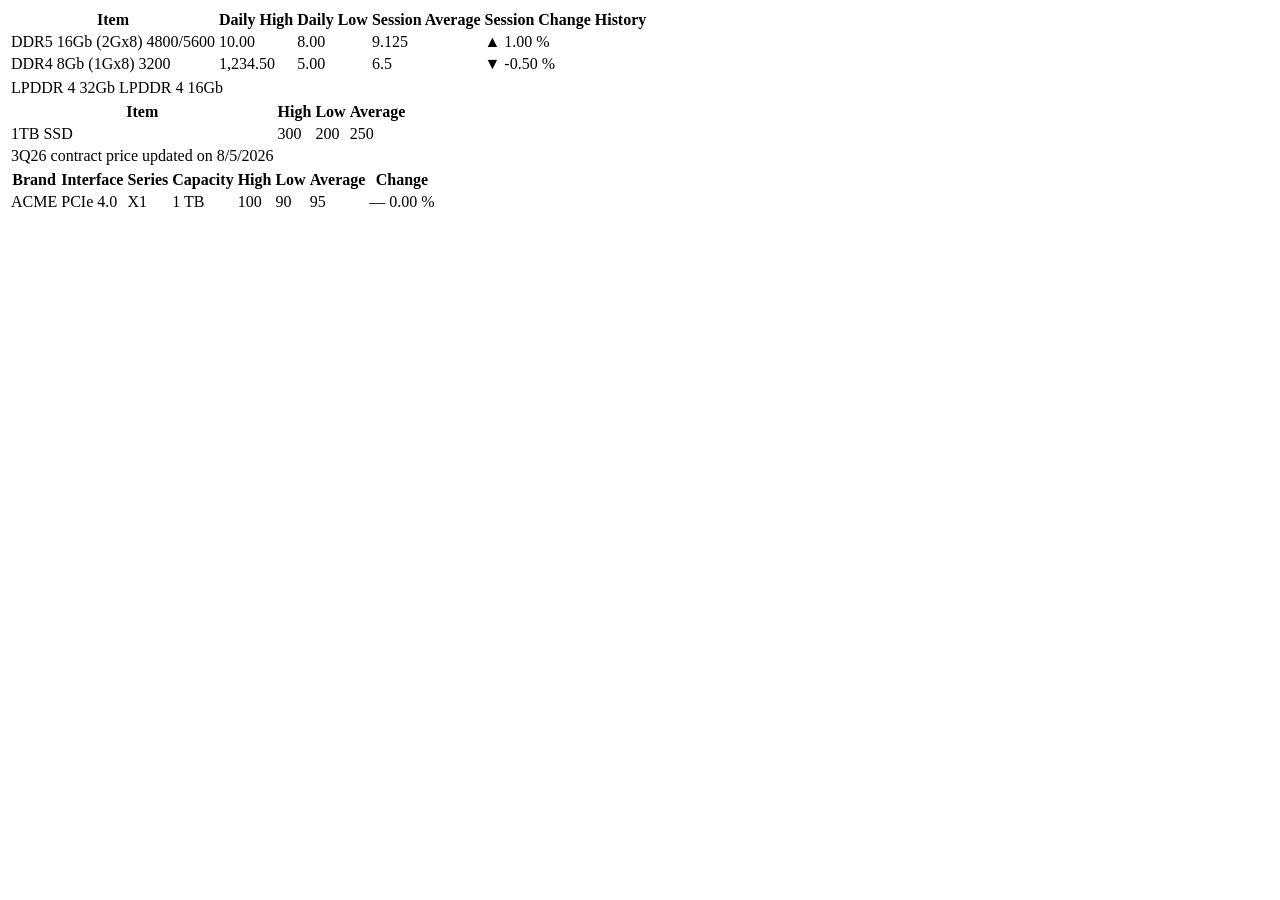
<file: tests/fixtures/trendforce_table.html>
<html><body><table><tr><th>Item</th><th>Daily High</th><th>Daily Low</th><th>Session Average</th><th>Session Change</th><th>History</th></tr><tr><td>DDR5 16Gb (2Gx8)  4800/5600</td><td>10.00</td><td>8.00</td><td>9.125</td><td>▲ 1.00 %</td><td></td></tr><tr><td>DDR4 8Gb (1Gx8) 3200</td><td>1,234.50</td><td>5.00</td><td>6.5</td><td>▼ -0.50 %</td><td></td></tr></table><table><tr><td>LPDDR 4 32Gb</td><td>LPDDR 4 16Gb</td></tr></table><table><tr><th>Item</th><th>High</th><th>Low</th><th>Average</th></tr><tr><td>1TB SSD</td><td>300</td><td>200</td><td>250</td></tr><tr><td>3Q26 contract price updated on 8/5/2026</td></tr></table><table><tr><th>Brand</th><th>Interface</th><th>Series</th><th>Capacity</th><th>High</th><th>Low</th><th>Average</th><th>Change</th></tr><tr><td>ACME</td><td>PCIe 4.0</td><td>X1</td><td>1 TB</td><td>100</td><td>90</td><td>95</td><td>— 0.00 %</td></tr></table></body></html>
</file>
